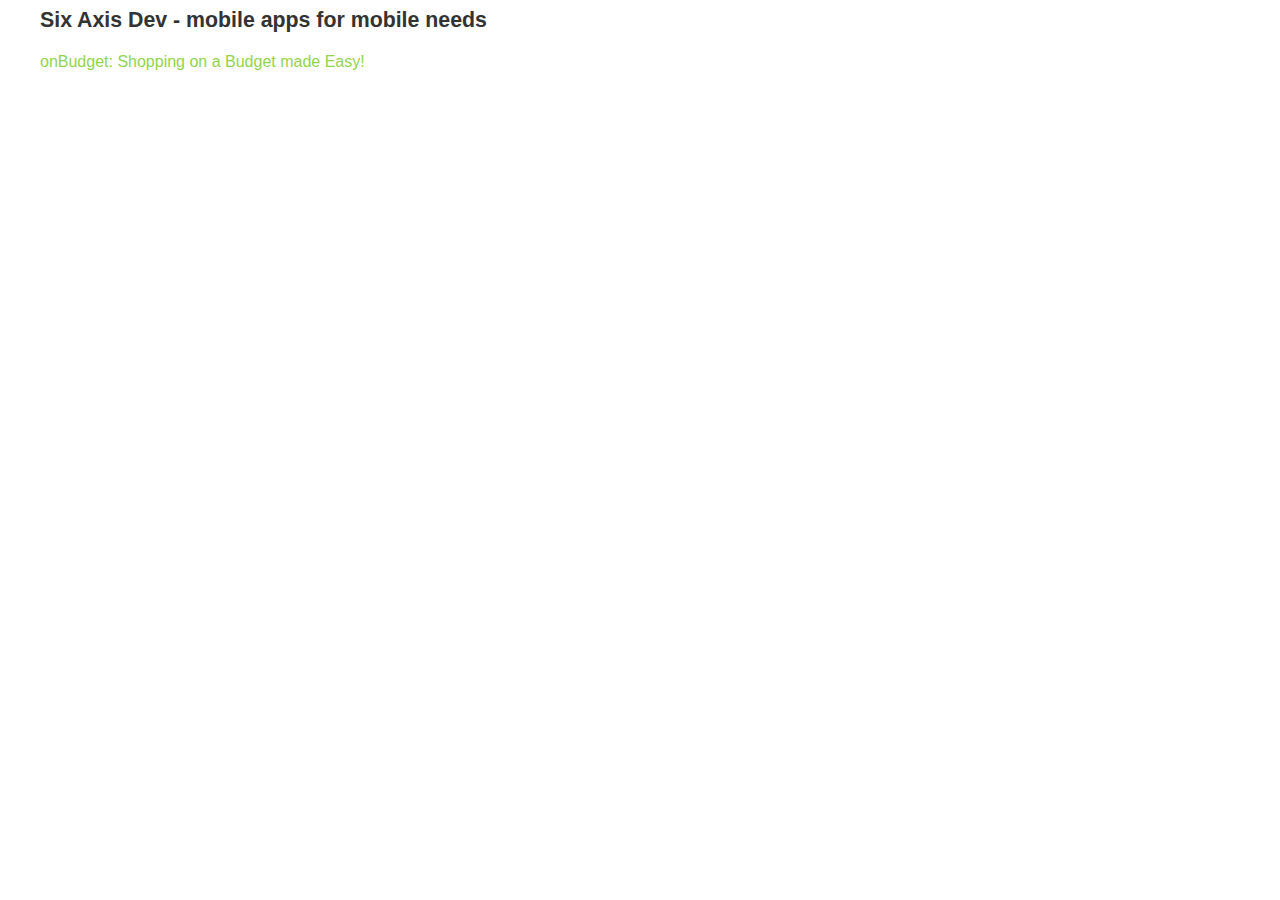
<file: index.html>
<!DOCTYPE html>
<html lang="en">

    <head>
        <meta charset="utf-8">
        <meta name="viewport" content="width=device-width, initial-scale=1.0, maximum-scale=1.0, user-scalable=no, minimal-ui">
        <title>Six Axis Dev</title>

        <link rel="stylesheet" href="../css/root.css">

        <script src="https://code.jquery.com/jquery-3.1.0.min.js" integrity="sha256-cCueBR6CsyA4/9szpPfrX3s49M9vUU5BgtiJj06wt/s=" crossorigin="anonymous"></script>

        <!--iOS and Favicons-->
        <link rel="icon" type="image/png" href="#">
        <link rel="apple-touch-icon-precomposed" href="#" />
    </head>

    <body>
        <div id="root-landing-wrapper">
            <h1>Six Axis Dev - mobile apps for mobile needs</h1>
            <a class="btn-white" href="http://onbudget.sixaxisdev.com">onBudget: Shopping on a Budget made Easy!</a>
        </div>
    </body>

</html>
</file>
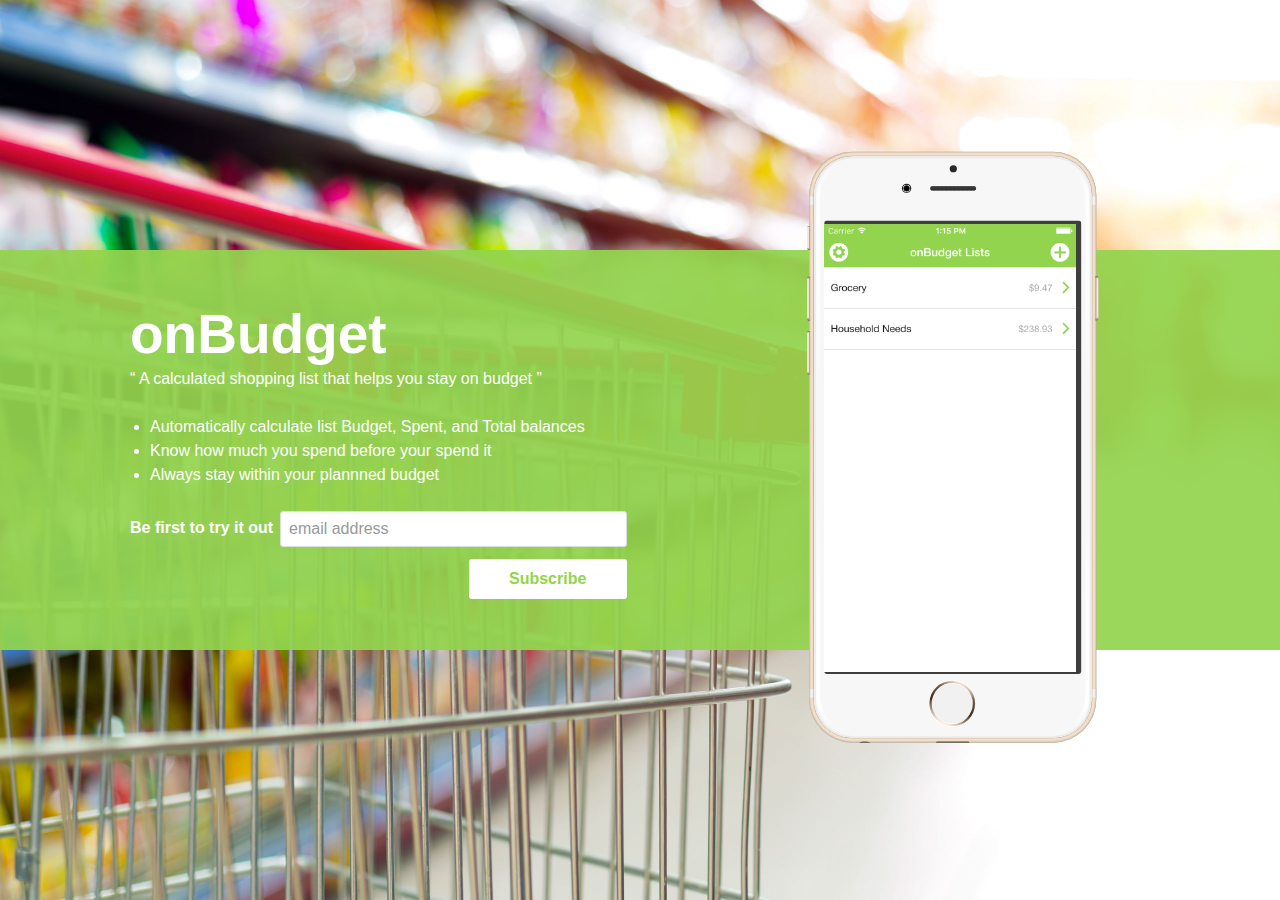
<file: onbudget/index.html>
<!DOCTYPE html>
<html lang="en">

<head>
    <meta charset="utf-8">
    <meta name="viewport" content="width=device-width, initial-scale=1.0, maximum-scale=1.0, user-scalable=no, minimal-ui">
    <title>onBudget App</title>

    <link rel="stylesheet" href="../css/onbudget.css">
    
    <script src="../lib/js/jquery-3.1.0.min.js"></script>
    <script src="../js/landing.js"></script>
    
    <!--iOS and Favicons-->
    <link rel="icon" type="image/png" href="#">
    <link rel="apple-touch-icon-precomposed" href="#" />
</head>

<body>
    <div class="bg-green-stripe">
    </div>
    <div id="landing-wrapper">
        <div class="left-half">
            <div class="left">
                <h1>onBudget</h1>
                <q>
                    A calculated shopping list that helps you stay on budget
                </q>
                <br>
                <br>
                <ul>
                    <li>Automatically calculate list Budget, Spent, and Total balances</li>
                    <li>Know how much you spend before your spend it</li>
                    <li>Always stay within your plannned budget</li>
                </ul>
                <br>
                <div class="sub-div">
                    <label>Be first to try it out</label>
                    <input class="email-subscribe" type="email" placeholder="email address"/>
                </div>

                <button class="btn-white btn-subscribe">Subscribe</button>
            </div>
        </div>
        <div class="right-half">
            <div class="right">
                <div class="right-iphone">
                    <div class="screen" id="screen_0"></div>
                    <div class="screen" id="screen_1"></div>
                    <img class="phone" src="img/iPhone6wht.svg" alt="phone-img">
                </div>
            </div>
        </div>
    </div>

</body>

</html>
</file>
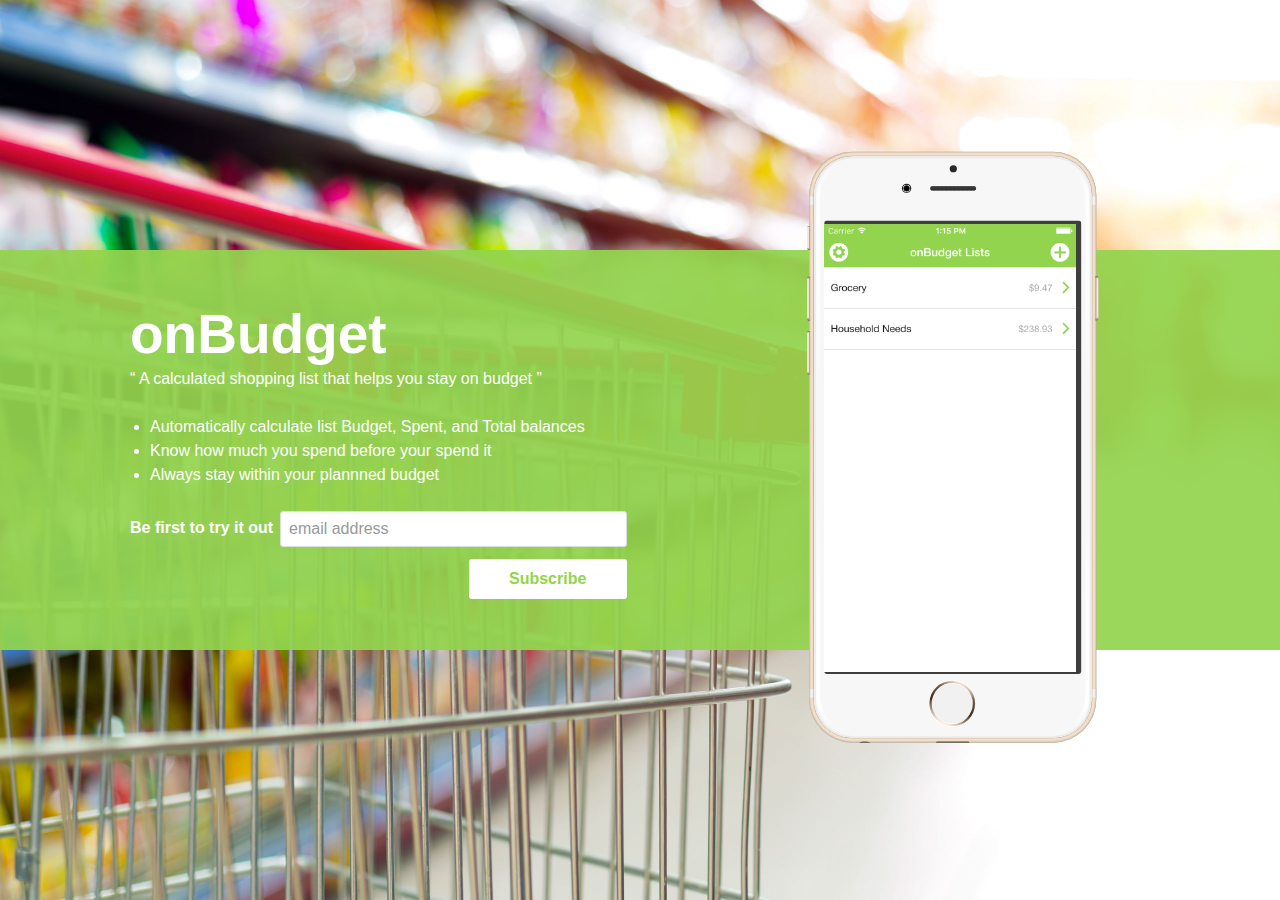
<file: onBudget/www/index.html>
<!DOCTYPE html>
<html lang="en">

<head>
    <meta charset="utf-8">
    <meta name="viewport" content="width=device-width, initial-scale=1.0, maximum-scale=1.0, user-scalable=no, minimal-ui">
    <title>onBudget App</title>

    <link rel="stylesheet" href="css/main.css">
    
    <script src="lib/jquery-3.1.0.min.js"></script>
    <script src="js/landing.js"></script>
    
    <!--iOS and Favicons-->
    <link rel="icon" type="image/png" href="#">
    <link rel="apple-touch-icon-precomposed" href="#" />
</head>

<body>
    <div class="bg-green-stripe">
    </div>
    <div id="landing-wrapper">
        <div class="left-half">
            <div class="left">
                <h1>onBudget</h1>
                <q>
                    A calculated shopping list that helps you stay on budget
                </q>
                <br>
                <br>
                <ul>
                    <li>Automatically calculate list Budget, Spent, and Total balances</li>
                    <li>Know how much you spend before your spend it</li>
                    <li>Always stay within your plannned budget</li>
                </ul>
                <br>
                <div class="sub-div">
                    <label>Be first to try it out</label>
                    <input class="email-subscribe" type="email" placeholder="email address"/>
                </div>

                <button class="btn-white btn-subscribe">Subscribe</button>
            </div>
        </div>
        <div class="right-half">
            <div class="right">
                <div class="right-iphone">
                    <div class="screen" id="screen_0"></div>
                    <div class="screen" id="screen_1"></div>
                    <img class="phone" src="img/iPhone6wht.svg" alt="phone-img">
                </div>
            </div>
        </div>
    </div>

</body>

</html>
</file>
<file: css/root.css>
/* line 4, /Users/BCH/Documents/sixaxisdev/lib/scss/neat/grid/_box-sizing.scss */
html {
  box-sizing: border-box; }

/* line 11, /Users/BCH/Documents/sixaxisdev/lib/scss/neat/grid/_box-sizing.scss */
*,
*::after,
*::before {
  box-sizing: inherit; }

/* line 1, /Users/BCH/Documents/sixaxisdev/lib/scss/base/_buttons.scss */
button, input[type="button"], input[type="reset"], input[type="submit"] {
  appearance: none;
  background-color: #1565c0;
  border: 0;
  border-radius: 3px;
  color: #fff;
  cursor: pointer;
  display: inline-block;
  font-family: "Helvetica Neue", "Helvetica", "Roboto", "Arial", sans-serif;
  font-size: 1em;
  -webkit-font-smoothing: antialiased;
  font-weight: 600;
  line-height: 1;
  padding: 0.75em 1.5em;
  text-decoration: none;
  transition: background-color 150ms ease;
  user-select: none;
  vertical-align: middle;
  white-space: nowrap; }
  /* line 22, /Users/BCH/Documents/sixaxisdev/lib/scss/base/_buttons.scss */
  button:hover,
  button:focus, input[type="button"]:hover,
  input[type="button"]:focus, input[type="reset"]:hover,
  input[type="reset"]:focus, input[type="submit"]:hover,
  input[type="submit"]:focus {
    background-color: #11519a;
    color: #fff; }
  /* line 27, /Users/BCH/Documents/sixaxisdev/lib/scss/base/_buttons.scss */
  button:disabled, input[type="button"]:disabled, input[type="reset"]:disabled, input[type="submit"]:disabled {
    cursor: not-allowed;
    opacity: 0.5; }
    /* line 31, /Users/BCH/Documents/sixaxisdev/lib/scss/base/_buttons.scss */
    button:disabled:hover, input[type="button"]:disabled:hover, input[type="reset"]:disabled:hover, input[type="submit"]:disabled:hover {
      background-color: #1565c0; }

/* line 1, /Users/BCH/Documents/sixaxisdev/lib/scss/base/_forms.scss */
fieldset {
  background-color: transparent;
  border: 0;
  margin: 0;
  padding: 0; }

/* line 8, /Users/BCH/Documents/sixaxisdev/lib/scss/base/_forms.scss */
legend {
  font-weight: 600;
  margin-bottom: 0.375em;
  padding: 0; }

/* line 14, /Users/BCH/Documents/sixaxisdev/lib/scss/base/_forms.scss */
label {
  display: block;
  font-weight: 600;
  margin-bottom: 0.375em; }

/* line 22, /Users/BCH/Documents/sixaxisdev/lib/scss/base/_forms.scss */
input,
select,
textarea {
  display: block;
  font-family: "Helvetica Neue", "Helvetica", "Roboto", "Arial", sans-serif;
  font-size: 1em; }

/* line 26, /Users/BCH/Documents/sixaxisdev/lib/scss/base/_forms.scss */
input[type="color"], input[type="date"], input[type="datetime"], input[type="datetime-local"], input[type="email"], input[type="month"], input[type="number"], input[type="password"], input[type="search"], input[type="tel"], input[type="text"], input[type="time"], input[type="url"], input[type="week"], input:not([type]), textarea,
select[multiple] {
  background-color: #fff;
  border: 1px solid #ddd;
  border-radius: 3px;
  box-shadow: inset 0 1px 3px rgba(0, 0, 0, 0.06);
  box-sizing: border-box;
  margin-bottom: 0.75em;
  padding: 0.5em;
  transition: border-color 150ms ease;
  width: 100%; }
  /* line 39, /Users/BCH/Documents/sixaxisdev/lib/scss/base/_forms.scss */
  input[type="color"]:hover, input[type="date"]:hover, input[type="datetime"]:hover, input[type="datetime-local"]:hover, input[type="email"]:hover, input[type="month"]:hover, input[type="number"]:hover, input[type="password"]:hover, input[type="search"]:hover, input[type="tel"]:hover, input[type="text"]:hover, input[type="time"]:hover, input[type="url"]:hover, input[type="week"]:hover, input:not([type]):hover, textarea:hover,
  select[multiple]:hover {
    border-color: #b1b1b1; }
  /* line 43, /Users/BCH/Documents/sixaxisdev/lib/scss/base/_forms.scss */
  input[type="color"]:focus, input[type="date"]:focus, input[type="datetime"]:focus, input[type="datetime-local"]:focus, input[type="email"]:focus, input[type="month"]:focus, input[type="number"]:focus, input[type="password"]:focus, input[type="search"]:focus, input[type="tel"]:focus, input[type="text"]:focus, input[type="time"]:focus, input[type="url"]:focus, input[type="week"]:focus, input:not([type]):focus, textarea:focus,
  select[multiple]:focus {
    border-color: #1565c0;
    box-shadow: inset 0 1px 3px rgba(0, 0, 0, 0.06), 0 0 5px rgba(18, 89, 169, 0.7);
    outline: none; }
  /* line 49, /Users/BCH/Documents/sixaxisdev/lib/scss/base/_forms.scss */
  input[type="color"]:disabled, input[type="date"]:disabled, input[type="datetime"]:disabled, input[type="datetime-local"]:disabled, input[type="email"]:disabled, input[type="month"]:disabled, input[type="number"]:disabled, input[type="password"]:disabled, input[type="search"]:disabled, input[type="tel"]:disabled, input[type="text"]:disabled, input[type="time"]:disabled, input[type="url"]:disabled, input[type="week"]:disabled, input:not([type]):disabled, textarea:disabled,
  select[multiple]:disabled {
    background-color: #f2f2f2;
    cursor: not-allowed; }
    /* line 53, /Users/BCH/Documents/sixaxisdev/lib/scss/base/_forms.scss */
    input[type="color"]:disabled:hover, input[type="date"]:disabled:hover, input[type="datetime"]:disabled:hover, input[type="datetime-local"]:disabled:hover, input[type="email"]:disabled:hover, input[type="month"]:disabled:hover, input[type="number"]:disabled:hover, input[type="password"]:disabled:hover, input[type="search"]:disabled:hover, input[type="tel"]:disabled:hover, input[type="text"]:disabled:hover, input[type="time"]:disabled:hover, input[type="url"]:disabled:hover, input[type="week"]:disabled:hover, input:not([type]):disabled:hover, textarea:disabled:hover,
    select[multiple]:disabled:hover {
      border: 1px solid #ddd; }
  /* line 58, /Users/BCH/Documents/sixaxisdev/lib/scss/base/_forms.scss */
  input[type="color"]::placeholder, input[type="date"]::placeholder, input[type="datetime"]::placeholder, input[type="datetime-local"]::placeholder, input[type="email"]::placeholder, input[type="month"]::placeholder, input[type="number"]::placeholder, input[type="password"]::placeholder, input[type="search"]::placeholder, input[type="tel"]::placeholder, input[type="text"]::placeholder, input[type="time"]::placeholder, input[type="url"]::placeholder, input[type="week"]::placeholder, input:not([type])::placeholder, textarea::placeholder,
  select[multiple]::placeholder {
    color: #999; }

/* line 63, /Users/BCH/Documents/sixaxisdev/lib/scss/base/_forms.scss */
textarea {
  resize: vertical; }

/* line 67, /Users/BCH/Documents/sixaxisdev/lib/scss/base/_forms.scss */
[type="search"] {
  appearance: none; }

/* line 72, /Users/BCH/Documents/sixaxisdev/lib/scss/base/_forms.scss */
[type="checkbox"],
[type="radio"] {
  display: inline;
  margin-right: 0.375em; }

/* line 77, /Users/BCH/Documents/sixaxisdev/lib/scss/base/_forms.scss */
[type="file"] {
  margin-bottom: 0.75em;
  width: 100%; }

/* line 82, /Users/BCH/Documents/sixaxisdev/lib/scss/base/_forms.scss */
select {
  margin-bottom: 0.75em;
  max-width: 100%;
  width: auto; }

/* line 1, /Users/BCH/Documents/sixaxisdev/lib/scss/base/_layout.scss */
html {
  box-sizing: border-box; }

/* line 7, /Users/BCH/Documents/sixaxisdev/lib/scss/base/_layout.scss */
*,
*::before,
*::after {
  box-sizing: inherit; }

/* line 2, /Users/BCH/Documents/sixaxisdev/lib/scss/base/_lists.scss */
ul,
ol {
  list-style-type: none;
  margin: 0;
  padding: 0; }

/* line 8, /Users/BCH/Documents/sixaxisdev/lib/scss/base/_lists.scss */
dl {
  margin: 0; }

/* line 12, /Users/BCH/Documents/sixaxisdev/lib/scss/base/_lists.scss */
dt {
  font-weight: 600;
  margin: 0; }

/* line 17, /Users/BCH/Documents/sixaxisdev/lib/scss/base/_lists.scss */
dd {
  margin: 0; }

/* line 1, /Users/BCH/Documents/sixaxisdev/lib/scss/base/_media.scss */
figure {
  margin: 0; }

/* line 6, /Users/BCH/Documents/sixaxisdev/lib/scss/base/_media.scss */
img,
picture {
  margin: 0;
  max-width: 100%; }

/* line 1, /Users/BCH/Documents/sixaxisdev/lib/scss/base/_tables.scss */
table {
  border-collapse: collapse;
  margin: 0.75em 0;
  table-layout: fixed;
  width: 100%; }

/* line 8, /Users/BCH/Documents/sixaxisdev/lib/scss/base/_tables.scss */
th {
  border-bottom: 1px solid #a6a6a6;
  font-weight: 600;
  padding: 0.75em 0;
  text-align: left; }

/* line 15, /Users/BCH/Documents/sixaxisdev/lib/scss/base/_tables.scss */
td {
  border-bottom: 1px solid #ddd;
  padding: 0.75em 0; }

/* line 22, /Users/BCH/Documents/sixaxisdev/lib/scss/base/_tables.scss */
tr,
td,
th {
  vertical-align: middle; }

/* line 1, /Users/BCH/Documents/sixaxisdev/lib/scss/base/_typography.scss */
body {
  color: #333;
  font-family: "Helvetica Neue", "Helvetica", "Roboto", "Arial", sans-serif;
  font-size: 1em;
  line-height: 1.5; }

/* line 13, /Users/BCH/Documents/sixaxisdev/lib/scss/base/_typography.scss */
h1,
h2,
h3,
h4,
h5,
h6 {
  font-family: "Helvetica Neue", "Helvetica", "Roboto", "Arial", sans-serif;
  font-size: 1.333em;
  line-height: 1.2;
  margin: 0 0 0.75em; }

/* line 20, /Users/BCH/Documents/sixaxisdev/lib/scss/base/_typography.scss */
p {
  margin: 0 0 0.75em; }

/* line 24, /Users/BCH/Documents/sixaxisdev/lib/scss/base/_typography.scss */
a {
  color: #1565c0;
  text-decoration: none;
  transition: color 150ms ease; }
  /* line 31, /Users/BCH/Documents/sixaxisdev/lib/scss/base/_typography.scss */
  a:active,
  a:focus,
  a:hover {
    color: #104c90; }

/* line 36, /Users/BCH/Documents/sixaxisdev/lib/scss/base/_typography.scss */
hr {
  border-bottom: 1px solid #ddd;
  border-left: 0;
  border-right: 0;
  border-top: 0;
  margin: 1.5em 0; }

/* Button */
/* line 47, /Users/BCH/Documents/sixaxisdev/scss/_shared.scss */
.btn-white {
  background-color: #fff;
  color: #92D44D; }
  /* line 25, /Users/BCH/Documents/sixaxisdev/scss/_shared.scss */
  .btn-white:active {
    background-color: #e6e6e6; }
  /* line 29, /Users/BCH/Documents/sixaxisdev/scss/_shared.scss */
  .btn-white:hover {
    background-color: white; }

/* line 50, /Users/BCH/Documents/sixaxisdev/scss/_shared.scss */
.btn-green {
  background-color: #92D44D;
  color: #fff; }
  /* line 25, /Users/BCH/Documents/sixaxisdev/scss/_shared.scss */
  .btn-green:active {
    background-color: #79c02e; }
  /* line 29, /Users/BCH/Documents/sixaxisdev/scss/_shared.scss */
  .btn-green:hover {
    background-color: #9fd962; }

/* line 1, /Users/BCH/Documents/sixaxisdev/scss/_home.scss */
#root-landing-wrapper {
  max-width: 1200px;
  margin-left: auto;
  margin-right: auto; }
  /* line 20, /Users/BCH/Documents/sixaxisdev/lib/scss/neat/mixins/_clearfix.scss */
  #root-landing-wrapper::after {
    clear: both;
    content: "";
    display: block; }

/*# sourceMappingURL=root.css.map */
</file>
<file: css/onbudget.css>
/* line 4, /Users/BCH/Documents/sixaxisdev/lib/scss/neat/grid/_box-sizing.scss */
html {
  box-sizing: border-box; }

/* line 11, /Users/BCH/Documents/sixaxisdev/lib/scss/neat/grid/_box-sizing.scss */
*,
*::after,
*::before {
  box-sizing: inherit; }

/* line 1, /Users/BCH/Documents/sixaxisdev/lib/scss/base/_buttons.scss */
button, input[type="button"], input[type="reset"], input[type="submit"] {
  appearance: none;
  background-color: #1565c0;
  border: 0;
  border-radius: 3px;
  color: #fff;
  cursor: pointer;
  display: inline-block;
  font-family: "Helvetica Neue", "Helvetica", "Roboto", "Arial", sans-serif;
  font-size: 1em;
  -webkit-font-smoothing: antialiased;
  font-weight: 600;
  line-height: 1;
  padding: 0.75em 1.5em;
  text-decoration: none;
  transition: background-color 150ms ease;
  user-select: none;
  vertical-align: middle;
  white-space: nowrap; }
  /* line 22, /Users/BCH/Documents/sixaxisdev/lib/scss/base/_buttons.scss */
  button:hover,
  button:focus, input[type="button"]:hover,
  input[type="button"]:focus, input[type="reset"]:hover,
  input[type="reset"]:focus, input[type="submit"]:hover,
  input[type="submit"]:focus {
    background-color: #11519a;
    color: #fff; }
  /* line 27, /Users/BCH/Documents/sixaxisdev/lib/scss/base/_buttons.scss */
  button:disabled, input[type="button"]:disabled, input[type="reset"]:disabled, input[type="submit"]:disabled {
    cursor: not-allowed;
    opacity: 0.5; }
    /* line 31, /Users/BCH/Documents/sixaxisdev/lib/scss/base/_buttons.scss */
    button:disabled:hover, input[type="button"]:disabled:hover, input[type="reset"]:disabled:hover, input[type="submit"]:disabled:hover {
      background-color: #1565c0; }

/* line 1, /Users/BCH/Documents/sixaxisdev/lib/scss/base/_forms.scss */
fieldset {
  background-color: transparent;
  border: 0;
  margin: 0;
  padding: 0; }

/* line 8, /Users/BCH/Documents/sixaxisdev/lib/scss/base/_forms.scss */
legend {
  font-weight: 600;
  margin-bottom: 0.375em;
  padding: 0; }

/* line 14, /Users/BCH/Documents/sixaxisdev/lib/scss/base/_forms.scss */
label {
  display: block;
  font-weight: 600;
  margin-bottom: 0.375em; }

/* line 22, /Users/BCH/Documents/sixaxisdev/lib/scss/base/_forms.scss */
input,
select,
textarea {
  display: block;
  font-family: "Helvetica Neue", "Helvetica", "Roboto", "Arial", sans-serif;
  font-size: 1em; }

/* line 26, /Users/BCH/Documents/sixaxisdev/lib/scss/base/_forms.scss */
input[type="color"], input[type="date"], input[type="datetime"], input[type="datetime-local"], input[type="email"], input[type="month"], input[type="number"], input[type="password"], input[type="search"], input[type="tel"], input[type="text"], input[type="time"], input[type="url"], input[type="week"], input:not([type]), textarea,
select[multiple] {
  background-color: #fff;
  border: 1px solid #ddd;
  border-radius: 3px;
  box-shadow: inset 0 1px 3px rgba(0, 0, 0, 0.06);
  box-sizing: border-box;
  margin-bottom: 0.75em;
  padding: 0.5em;
  transition: border-color 150ms ease;
  width: 100%; }
  /* line 39, /Users/BCH/Documents/sixaxisdev/lib/scss/base/_forms.scss */
  input[type="color"]:hover, input[type="date"]:hover, input[type="datetime"]:hover, input[type="datetime-local"]:hover, input[type="email"]:hover, input[type="month"]:hover, input[type="number"]:hover, input[type="password"]:hover, input[type="search"]:hover, input[type="tel"]:hover, input[type="text"]:hover, input[type="time"]:hover, input[type="url"]:hover, input[type="week"]:hover, input:not([type]):hover, textarea:hover,
  select[multiple]:hover {
    border-color: #b1b1b1; }
  /* line 43, /Users/BCH/Documents/sixaxisdev/lib/scss/base/_forms.scss */
  input[type="color"]:focus, input[type="date"]:focus, input[type="datetime"]:focus, input[type="datetime-local"]:focus, input[type="email"]:focus, input[type="month"]:focus, input[type="number"]:focus, input[type="password"]:focus, input[type="search"]:focus, input[type="tel"]:focus, input[type="text"]:focus, input[type="time"]:focus, input[type="url"]:focus, input[type="week"]:focus, input:not([type]):focus, textarea:focus,
  select[multiple]:focus {
    border-color: #1565c0;
    box-shadow: inset 0 1px 3px rgba(0, 0, 0, 0.06), 0 0 5px rgba(18, 89, 169, 0.7);
    outline: none; }
  /* line 49, /Users/BCH/Documents/sixaxisdev/lib/scss/base/_forms.scss */
  input[type="color"]:disabled, input[type="date"]:disabled, input[type="datetime"]:disabled, input[type="datetime-local"]:disabled, input[type="email"]:disabled, input[type="month"]:disabled, input[type="number"]:disabled, input[type="password"]:disabled, input[type="search"]:disabled, input[type="tel"]:disabled, input[type="text"]:disabled, input[type="time"]:disabled, input[type="url"]:disabled, input[type="week"]:disabled, input:not([type]):disabled, textarea:disabled,
  select[multiple]:disabled {
    background-color: #f2f2f2;
    cursor: not-allowed; }
    /* line 53, /Users/BCH/Documents/sixaxisdev/lib/scss/base/_forms.scss */
    input[type="color"]:disabled:hover, input[type="date"]:disabled:hover, input[type="datetime"]:disabled:hover, input[type="datetime-local"]:disabled:hover, input[type="email"]:disabled:hover, input[type="month"]:disabled:hover, input[type="number"]:disabled:hover, input[type="password"]:disabled:hover, input[type="search"]:disabled:hover, input[type="tel"]:disabled:hover, input[type="text"]:disabled:hover, input[type="time"]:disabled:hover, input[type="url"]:disabled:hover, input[type="week"]:disabled:hover, input:not([type]):disabled:hover, textarea:disabled:hover,
    select[multiple]:disabled:hover {
      border: 1px solid #ddd; }
  /* line 58, /Users/BCH/Documents/sixaxisdev/lib/scss/base/_forms.scss */
  input[type="color"]::placeholder, input[type="date"]::placeholder, input[type="datetime"]::placeholder, input[type="datetime-local"]::placeholder, input[type="email"]::placeholder, input[type="month"]::placeholder, input[type="number"]::placeholder, input[type="password"]::placeholder, input[type="search"]::placeholder, input[type="tel"]::placeholder, input[type="text"]::placeholder, input[type="time"]::placeholder, input[type="url"]::placeholder, input[type="week"]::placeholder, input:not([type])::placeholder, textarea::placeholder,
  select[multiple]::placeholder {
    color: #999; }

/* line 63, /Users/BCH/Documents/sixaxisdev/lib/scss/base/_forms.scss */
textarea {
  resize: vertical; }

/* line 67, /Users/BCH/Documents/sixaxisdev/lib/scss/base/_forms.scss */
[type="search"] {
  appearance: none; }

/* line 72, /Users/BCH/Documents/sixaxisdev/lib/scss/base/_forms.scss */
[type="checkbox"],
[type="radio"] {
  display: inline;
  margin-right: 0.375em; }

/* line 77, /Users/BCH/Documents/sixaxisdev/lib/scss/base/_forms.scss */
[type="file"] {
  margin-bottom: 0.75em;
  width: 100%; }

/* line 82, /Users/BCH/Documents/sixaxisdev/lib/scss/base/_forms.scss */
select {
  margin-bottom: 0.75em;
  max-width: 100%;
  width: auto; }

/* line 1, /Users/BCH/Documents/sixaxisdev/lib/scss/base/_layout.scss */
html {
  box-sizing: border-box; }

/* line 7, /Users/BCH/Documents/sixaxisdev/lib/scss/base/_layout.scss */
*,
*::before,
*::after {
  box-sizing: inherit; }

/* line 2, /Users/BCH/Documents/sixaxisdev/lib/scss/base/_lists.scss */
ul,
ol {
  list-style-type: none;
  margin: 0;
  padding: 0; }

/* line 8, /Users/BCH/Documents/sixaxisdev/lib/scss/base/_lists.scss */
dl {
  margin: 0; }

/* line 12, /Users/BCH/Documents/sixaxisdev/lib/scss/base/_lists.scss */
dt {
  font-weight: 600;
  margin: 0; }

/* line 17, /Users/BCH/Documents/sixaxisdev/lib/scss/base/_lists.scss */
dd {
  margin: 0; }

/* line 1, /Users/BCH/Documents/sixaxisdev/lib/scss/base/_media.scss */
figure {
  margin: 0; }

/* line 6, /Users/BCH/Documents/sixaxisdev/lib/scss/base/_media.scss */
img,
picture {
  margin: 0;
  max-width: 100%; }

/* line 1, /Users/BCH/Documents/sixaxisdev/lib/scss/base/_tables.scss */
table {
  border-collapse: collapse;
  margin: 0.75em 0;
  table-layout: fixed;
  width: 100%; }

/* line 8, /Users/BCH/Documents/sixaxisdev/lib/scss/base/_tables.scss */
th {
  border-bottom: 1px solid #a6a6a6;
  font-weight: 600;
  padding: 0.75em 0;
  text-align: left; }

/* line 15, /Users/BCH/Documents/sixaxisdev/lib/scss/base/_tables.scss */
td {
  border-bottom: 1px solid #ddd;
  padding: 0.75em 0; }

/* line 22, /Users/BCH/Documents/sixaxisdev/lib/scss/base/_tables.scss */
tr,
td,
th {
  vertical-align: middle; }

/* line 1, /Users/BCH/Documents/sixaxisdev/lib/scss/base/_typography.scss */
body {
  color: #333;
  font-family: "Helvetica Neue", "Helvetica", "Roboto", "Arial", sans-serif;
  font-size: 1em;
  line-height: 1.5; }

/* line 13, /Users/BCH/Documents/sixaxisdev/lib/scss/base/_typography.scss */
h1,
h2,
h3,
h4,
h5,
h6 {
  font-family: "Helvetica Neue", "Helvetica", "Roboto", "Arial", sans-serif;
  font-size: 1.333em;
  line-height: 1.2;
  margin: 0 0 0.75em; }

/* line 20, /Users/BCH/Documents/sixaxisdev/lib/scss/base/_typography.scss */
p {
  margin: 0 0 0.75em; }

/* line 24, /Users/BCH/Documents/sixaxisdev/lib/scss/base/_typography.scss */
a {
  color: #1565c0;
  text-decoration: none;
  transition: color 150ms ease; }
  /* line 31, /Users/BCH/Documents/sixaxisdev/lib/scss/base/_typography.scss */
  a:active,
  a:focus,
  a:hover {
    color: #104c90; }

/* line 36, /Users/BCH/Documents/sixaxisdev/lib/scss/base/_typography.scss */
hr {
  border-bottom: 1px solid #ddd;
  border-left: 0;
  border-right: 0;
  border-top: 0;
  margin: 1.5em 0; }

/* line 4, /Users/BCH/Documents/sixaxisdev/scss/_shared.scss */
.btn-white {
  background: #fff;
  color: #92D44D; }

/* line 8, /Users/BCH/Documents/sixaxisdev/scss/_shared.scss */
.btn-green {
  background: #92D44D;
  color: #fff; }

/* line 1, /Users/BCH/Documents/sixaxisdev/scss/_landing.scss */
body, html {
  height: 100%; }

/* line 4, /Users/BCH/Documents/sixaxisdev/scss/_landing.scss */
body {
  background: url("../onbudget/img/shop01.jpg") no-repeat;
  background-size: cover;
  margin: 0; }

/* line 9, /Users/BCH/Documents/sixaxisdev/scss/_landing.scss */
.bg-green-stripe {
  position: absolute;
  top: 50%;
  -webkit-transform: translateY(-50%);
  -moz-transform: translateY(-50%);
  -ms-transform: translateY(-50%);
  -o-transform: translateY(-50%);
  transform: translateY(-50%);
  background: rgba(146, 212, 77, 0.93);
  height: 400px;
  width: 100%;
  z-index: -1; }

/* line 28, /Users/BCH/Documents/sixaxisdev/scss/_landing.scss */
#landing-wrapper {
  max-width: 1200px;
  margin-left: auto;
  margin-right: auto;
  align-items: center;
  padding: 10px;
  position: relative;
  height: 100%; }
  /* line 20, /Users/BCH/Documents/sixaxisdev/lib/scss/neat/mixins/_clearfix.scss */
  #landing-wrapper::after {
    clear: both;
    content: "";
    display: block; }
  @media screen and (min-width: 600px) {
    /* line 28, /Users/BCH/Documents/sixaxisdev/scss/_landing.scss */
    #landing-wrapper {
      display: flex;
      padding: 0px 30px; } }
  /* line 41, /Users/BCH/Documents/sixaxisdev/scss/_landing.scss */
  #landing-wrapper .left-half {
    float: left;
    display: block;
    margin-right: 2.35765%;
    width: 100%;
    display: table;
    width: 100%; }
    /* line 89, /Users/BCH/Documents/sixaxisdev/lib/scss/neat/grid/_span-columns.scss */
    #landing-wrapper .left-half:last-child {
      margin-right: 0; }
    @media screen and (min-width: 600px) {
      /* line 41, /Users/BCH/Documents/sixaxisdev/scss/_landing.scss */
      #landing-wrapper .left-half {
        float: left;
        display: block;
        margin-right: 2.35765%;
        width: 48.82117%;
        display: table; }
        /* line 89, /Users/BCH/Documents/sixaxisdev/lib/scss/neat/grid/_span-columns.scss */
        #landing-wrapper .left-half:last-child {
          margin-right: 0; } }
    /* line 49, /Users/BCH/Documents/sixaxisdev/scss/_landing.scss */
    #landing-wrapper .left-half .left {
      color: #fff;
      display: table-cell;
      text-align: left;
      vertical-align: middle; }
      @media screen and (min-width: 900px) {
        /* line 49, /Users/BCH/Documents/sixaxisdev/scss/_landing.scss */
        #landing-wrapper .left-half .left {
          padding-left: 60px; } }
      /* line 58, /Users/BCH/Documents/sixaxisdev/scss/_landing.scss */
      #landing-wrapper .left-half .left h1 {
        font-size: 55px;
        margin-bottom: 0; }
    /* line 63, /Users/BCH/Documents/sixaxisdev/scss/_landing.scss */
    #landing-wrapper .left-half ul {
      list-style: outside;
      margin-left: 20px; }
    /* line 67, /Users/BCH/Documents/sixaxisdev/scss/_landing.scss */
    #landing-wrapper .left-half .sub-div {
      float: left;
      display: block;
      margin-right: 2.35765%;
      width: 100%; }
      /* line 89, /Users/BCH/Documents/sixaxisdev/lib/scss/neat/grid/_span-columns.scss */
      #landing-wrapper .left-half .sub-div:last-child {
        margin-right: 0; }
      /* line 69, /Users/BCH/Documents/sixaxisdev/scss/_landing.scss */
      #landing-wrapper .left-half .sub-div label {
        float: left;
        width: 150px;
        position: relative;
        top: 5px; }
      /* line 75, /Users/BCH/Documents/sixaxisdev/scss/_landing.scss */
      #landing-wrapper .left-half .sub-div input {
        float: left;
        width: calc(100% - 150px); }
    /* line 80, /Users/BCH/Documents/sixaxisdev/scss/_landing.scss */
    #landing-wrapper .left-half .btn-subscribe {
      float: left;
      display: block;
      margin-right: 2.35765%;
      width: 100%; }
      /* line 89, /Users/BCH/Documents/sixaxisdev/lib/scss/neat/grid/_span-columns.scss */
      #landing-wrapper .left-half .btn-subscribe:last-child {
        margin-right: 0; }
      @media screen and (min-width: 900px) {
        /* line 80, /Users/BCH/Documents/sixaxisdev/scss/_landing.scss */
        #landing-wrapper .left-half .btn-subscribe {
          float: left;
          display: block;
          margin-right: 2.35765%;
          width: 31.76157%;
          margin-left: 68.23843%; }
          /* line 89, /Users/BCH/Documents/sixaxisdev/lib/scss/neat/grid/_span-columns.scss */
          #landing-wrapper .left-half .btn-subscribe:last-child {
            margin-right: 0; } }
  /* line 89, /Users/BCH/Documents/sixaxisdev/scss/_landing.scss */
  #landing-wrapper .right-half {
    float: left;
    display: block;
    margin-right: 2.35765%;
    width: 100%;
    display: table;
    width: 100%; }
    /* line 89, /Users/BCH/Documents/sixaxisdev/lib/scss/neat/grid/_span-columns.scss */
    #landing-wrapper .right-half:last-child {
      margin-right: 0; }
    @media screen and (min-width: 600px) {
      /* line 89, /Users/BCH/Documents/sixaxisdev/scss/_landing.scss */
      #landing-wrapper .right-half {
        float: left;
        display: block;
        margin-right: 2.35765%;
        width: 48.82117%;
        display: table; }
        /* line 89, /Users/BCH/Documents/sixaxisdev/lib/scss/neat/grid/_span-columns.scss */
        #landing-wrapper .right-half:last-child {
          margin-right: 0; } }
    /* line 97, /Users/BCH/Documents/sixaxisdev/scss/_landing.scss */
    #landing-wrapper .right-half .right {
      display: table-cell;
      text-align: center;
      vertical-align: middle; }
  /* line 104, /Users/BCH/Documents/sixaxisdev/scss/_landing.scss */
  #landing-wrapper .right-iphone {
    position: relative;
    -webkit-transform: translateX(50%);
    -moz-transform: translateX(50%);
    -ms-transform: translateX(50%);
    -o-transform: translateX(50%);
    transform: translateX(50%);
    max-width: 300px;
    width: 80%;
    overflow: hidden; }
    @media screen and (min-width: 600px) {
      /* line 104, /Users/BCH/Documents/sixaxisdev/scss/_landing.scss */
      #landing-wrapper .right-iphone {
        width: 80%;
        -webkit-transform: translateX(20%);
        -moz-transform: translateX(20%);
        -ms-transform: translateX(20%);
        -o-transform: translateX(20%);
        transform: translateX(20%); } }
    @media screen and (min-width: 900px) {
      /* line 104, /Users/BCH/Documents/sixaxisdev/scss/_landing.scss */
      #landing-wrapper .right-iphone {
        -webkit-transform: translateX(50%);
        -moz-transform: translateX(50%);
        -ms-transform: translateX(50%);
        -o-transform: translateX(50%);
        transform: translateX(50%);
        width: 50%;
        min-width: 300px; } }
    /* line 121, /Users/BCH/Documents/sixaxisdev/scss/_landing.scss */
    #landing-wrapper .right-iphone .screen {
      position: absolute;
      top: 13.3%;
      left: 7.9%;
      background-repeat: no-repeat;
      background-size: contain;
      width: 84%;
      max-height: 420px;
      height: 100%;
      -webkit-transition: background-image 0.3s;
      -moz-transition: background-image 0.3s;
      transition: background-image 0.3s; }
      @media screen and (min-width: 600px) {
        /* line 121, /Users/BCH/Documents/sixaxisdev/scss/_landing.scss */
        #landing-wrapper .right-iphone .screen {
          width: 84%;
          left: 7%;
          top: 13.2%;
          max-height: 480px; } }
    /* line 141, /Users/BCH/Documents/sixaxisdev/scss/_landing.scss */
    #landing-wrapper .right-iphone #screen_0 {
      background-image: url("../onbudget/img/screenshot/appscreen01.png"); }
    /* line 144, /Users/BCH/Documents/sixaxisdev/scss/_landing.scss */
    #landing-wrapper .right-iphone #screen_1 {
      background-image: url("../onbudget/img/screenshot/appscreen02.png");
      left: 100%; }

/*# sourceMappingURL=onbudget.css.map */
</file>
<file: onBudget/www/css/main.css>
/* line 4, /Users/BCH/Documents/01-BCH-Git/angularFun/onBudget/landing/scss/neat/grid/_box-sizing.scss */
html {
  box-sizing: border-box; }

/* line 11, /Users/BCH/Documents/01-BCH-Git/angularFun/onBudget/landing/scss/neat/grid/_box-sizing.scss */
*,
*::after,
*::before {
  box-sizing: inherit; }

/* line 1, /Users/BCH/Documents/01-BCH-Git/angularFun/onBudget/landing/scss/base/_buttons.scss */
button, input[type="button"], input[type="reset"], input[type="submit"] {
  appearance: none;
  background-color: #1565c0;
  border: 0;
  border-radius: 3px;
  color: #fff;
  cursor: pointer;
  display: inline-block;
  font-family: "Helvetica Neue", "Helvetica", "Roboto", "Arial", sans-serif;
  font-size: 1em;
  -webkit-font-smoothing: antialiased;
  font-weight: 600;
  line-height: 1;
  padding: 0.75em 1.5em;
  text-decoration: none;
  transition: background-color 150ms ease;
  user-select: none;
  vertical-align: middle;
  white-space: nowrap; }
  /* line 22, /Users/BCH/Documents/01-BCH-Git/angularFun/onBudget/landing/scss/base/_buttons.scss */
  button:hover,
  button:focus, input[type="button"]:hover,
  input[type="button"]:focus, input[type="reset"]:hover,
  input[type="reset"]:focus, input[type="submit"]:hover,
  input[type="submit"]:focus {
    background-color: #11519a;
    color: #fff; }
  /* line 27, /Users/BCH/Documents/01-BCH-Git/angularFun/onBudget/landing/scss/base/_buttons.scss */
  button:disabled, input[type="button"]:disabled, input[type="reset"]:disabled, input[type="submit"]:disabled {
    cursor: not-allowed;
    opacity: 0.5; }
    /* line 31, /Users/BCH/Documents/01-BCH-Git/angularFun/onBudget/landing/scss/base/_buttons.scss */
    button:disabled:hover, input[type="button"]:disabled:hover, input[type="reset"]:disabled:hover, input[type="submit"]:disabled:hover {
      background-color: #1565c0; }

/* line 1, /Users/BCH/Documents/01-BCH-Git/angularFun/onBudget/landing/scss/base/_forms.scss */
fieldset {
  background-color: transparent;
  border: 0;
  margin: 0;
  padding: 0; }

/* line 8, /Users/BCH/Documents/01-BCH-Git/angularFun/onBudget/landing/scss/base/_forms.scss */
legend {
  font-weight: 600;
  margin-bottom: 0.375em;
  padding: 0; }

/* line 14, /Users/BCH/Documents/01-BCH-Git/angularFun/onBudget/landing/scss/base/_forms.scss */
label {
  display: block;
  font-weight: 600;
  margin-bottom: 0.375em; }

/* line 22, /Users/BCH/Documents/01-BCH-Git/angularFun/onBudget/landing/scss/base/_forms.scss */
input,
select,
textarea {
  display: block;
  font-family: "Helvetica Neue", "Helvetica", "Roboto", "Arial", sans-serif;
  font-size: 1em; }

/* line 26, /Users/BCH/Documents/01-BCH-Git/angularFun/onBudget/landing/scss/base/_forms.scss */
input[type="color"], input[type="date"], input[type="datetime"], input[type="datetime-local"], input[type="email"], input[type="month"], input[type="number"], input[type="password"], input[type="search"], input[type="tel"], input[type="text"], input[type="time"], input[type="url"], input[type="week"], input:not([type]), textarea,
select[multiple] {
  background-color: #fff;
  border: 1px solid #ddd;
  border-radius: 3px;
  box-shadow: inset 0 1px 3px rgba(0, 0, 0, 0.06);
  box-sizing: border-box;
  margin-bottom: 0.75em;
  padding: 0.5em;
  transition: border-color 150ms ease;
  width: 100%; }
  /* line 39, /Users/BCH/Documents/01-BCH-Git/angularFun/onBudget/landing/scss/base/_forms.scss */
  input[type="color"]:hover, input[type="date"]:hover, input[type="datetime"]:hover, input[type="datetime-local"]:hover, input[type="email"]:hover, input[type="month"]:hover, input[type="number"]:hover, input[type="password"]:hover, input[type="search"]:hover, input[type="tel"]:hover, input[type="text"]:hover, input[type="time"]:hover, input[type="url"]:hover, input[type="week"]:hover, input:not([type]):hover, textarea:hover,
  select[multiple]:hover {
    border-color: #b1b1b1; }
  /* line 43, /Users/BCH/Documents/01-BCH-Git/angularFun/onBudget/landing/scss/base/_forms.scss */
  input[type="color"]:focus, input[type="date"]:focus, input[type="datetime"]:focus, input[type="datetime-local"]:focus, input[type="email"]:focus, input[type="month"]:focus, input[type="number"]:focus, input[type="password"]:focus, input[type="search"]:focus, input[type="tel"]:focus, input[type="text"]:focus, input[type="time"]:focus, input[type="url"]:focus, input[type="week"]:focus, input:not([type]):focus, textarea:focus,
  select[multiple]:focus {
    border-color: #1565c0;
    box-shadow: inset 0 1px 3px rgba(0, 0, 0, 0.06), 0 0 5px rgba(18, 89, 169, 0.7);
    outline: none; }
  /* line 49, /Users/BCH/Documents/01-BCH-Git/angularFun/onBudget/landing/scss/base/_forms.scss */
  input[type="color"]:disabled, input[type="date"]:disabled, input[type="datetime"]:disabled, input[type="datetime-local"]:disabled, input[type="email"]:disabled, input[type="month"]:disabled, input[type="number"]:disabled, input[type="password"]:disabled, input[type="search"]:disabled, input[type="tel"]:disabled, input[type="text"]:disabled, input[type="time"]:disabled, input[type="url"]:disabled, input[type="week"]:disabled, input:not([type]):disabled, textarea:disabled,
  select[multiple]:disabled {
    background-color: #f2f2f2;
    cursor: not-allowed; }
    /* line 53, /Users/BCH/Documents/01-BCH-Git/angularFun/onBudget/landing/scss/base/_forms.scss */
    input[type="color"]:disabled:hover, input[type="date"]:disabled:hover, input[type="datetime"]:disabled:hover, input[type="datetime-local"]:disabled:hover, input[type="email"]:disabled:hover, input[type="month"]:disabled:hover, input[type="number"]:disabled:hover, input[type="password"]:disabled:hover, input[type="search"]:disabled:hover, input[type="tel"]:disabled:hover, input[type="text"]:disabled:hover, input[type="time"]:disabled:hover, input[type="url"]:disabled:hover, input[type="week"]:disabled:hover, input:not([type]):disabled:hover, textarea:disabled:hover,
    select[multiple]:disabled:hover {
      border: 1px solid #ddd; }
  /* line 58, /Users/BCH/Documents/01-BCH-Git/angularFun/onBudget/landing/scss/base/_forms.scss */
  input[type="color"]::placeholder, input[type="date"]::placeholder, input[type="datetime"]::placeholder, input[type="datetime-local"]::placeholder, input[type="email"]::placeholder, input[type="month"]::placeholder, input[type="number"]::placeholder, input[type="password"]::placeholder, input[type="search"]::placeholder, input[type="tel"]::placeholder, input[type="text"]::placeholder, input[type="time"]::placeholder, input[type="url"]::placeholder, input[type="week"]::placeholder, input:not([type])::placeholder, textarea::placeholder,
  select[multiple]::placeholder {
    color: #999; }

/* line 63, /Users/BCH/Documents/01-BCH-Git/angularFun/onBudget/landing/scss/base/_forms.scss */
textarea {
  resize: vertical; }

/* line 67, /Users/BCH/Documents/01-BCH-Git/angularFun/onBudget/landing/scss/base/_forms.scss */
[type="search"] {
  appearance: none; }

/* line 72, /Users/BCH/Documents/01-BCH-Git/angularFun/onBudget/landing/scss/base/_forms.scss */
[type="checkbox"],
[type="radio"] {
  display: inline;
  margin-right: 0.375em; }

/* line 77, /Users/BCH/Documents/01-BCH-Git/angularFun/onBudget/landing/scss/base/_forms.scss */
[type="file"] {
  margin-bottom: 0.75em;
  width: 100%; }

/* line 82, /Users/BCH/Documents/01-BCH-Git/angularFun/onBudget/landing/scss/base/_forms.scss */
select {
  margin-bottom: 0.75em;
  max-width: 100%;
  width: auto; }

/* line 1, /Users/BCH/Documents/01-BCH-Git/angularFun/onBudget/landing/scss/base/_layout.scss */
html {
  box-sizing: border-box; }

/* line 7, /Users/BCH/Documents/01-BCH-Git/angularFun/onBudget/landing/scss/base/_layout.scss */
*,
*::before,
*::after {
  box-sizing: inherit; }

/* line 2, /Users/BCH/Documents/01-BCH-Git/angularFun/onBudget/landing/scss/base/_lists.scss */
ul,
ol {
  list-style-type: none;
  margin: 0;
  padding: 0; }

/* line 8, /Users/BCH/Documents/01-BCH-Git/angularFun/onBudget/landing/scss/base/_lists.scss */
dl {
  margin: 0; }

/* line 12, /Users/BCH/Documents/01-BCH-Git/angularFun/onBudget/landing/scss/base/_lists.scss */
dt {
  font-weight: 600;
  margin: 0; }

/* line 17, /Users/BCH/Documents/01-BCH-Git/angularFun/onBudget/landing/scss/base/_lists.scss */
dd {
  margin: 0; }

/* line 1, /Users/BCH/Documents/01-BCH-Git/angularFun/onBudget/landing/scss/base/_media.scss */
figure {
  margin: 0; }

/* line 6, /Users/BCH/Documents/01-BCH-Git/angularFun/onBudget/landing/scss/base/_media.scss */
img,
picture {
  margin: 0;
  max-width: 100%; }

/* line 1, /Users/BCH/Documents/01-BCH-Git/angularFun/onBudget/landing/scss/base/_tables.scss */
table {
  border-collapse: collapse;
  margin: 0.75em 0;
  table-layout: fixed;
  width: 100%; }

/* line 8, /Users/BCH/Documents/01-BCH-Git/angularFun/onBudget/landing/scss/base/_tables.scss */
th {
  border-bottom: 1px solid #a6a6a6;
  font-weight: 600;
  padding: 0.75em 0;
  text-align: left; }

/* line 15, /Users/BCH/Documents/01-BCH-Git/angularFun/onBudget/landing/scss/base/_tables.scss */
td {
  border-bottom: 1px solid #ddd;
  padding: 0.75em 0; }

/* line 22, /Users/BCH/Documents/01-BCH-Git/angularFun/onBudget/landing/scss/base/_tables.scss */
tr,
td,
th {
  vertical-align: middle; }

/* line 1, /Users/BCH/Documents/01-BCH-Git/angularFun/onBudget/landing/scss/base/_typography.scss */
body {
  color: #333;
  font-family: "Helvetica Neue", "Helvetica", "Roboto", "Arial", sans-serif;
  font-size: 1em;
  line-height: 1.5; }

/* line 13, /Users/BCH/Documents/01-BCH-Git/angularFun/onBudget/landing/scss/base/_typography.scss */
h1,
h2,
h3,
h4,
h5,
h6 {
  font-family: "Helvetica Neue", "Helvetica", "Roboto", "Arial", sans-serif;
  font-size: 1.333em;
  line-height: 1.2;
  margin: 0 0 0.75em; }

/* line 20, /Users/BCH/Documents/01-BCH-Git/angularFun/onBudget/landing/scss/base/_typography.scss */
p {
  margin: 0 0 0.75em; }

/* line 24, /Users/BCH/Documents/01-BCH-Git/angularFun/onBudget/landing/scss/base/_typography.scss */
a {
  color: #1565c0;
  text-decoration: none;
  transition: color 150ms ease; }
  /* line 31, /Users/BCH/Documents/01-BCH-Git/angularFun/onBudget/landing/scss/base/_typography.scss */
  a:active,
  a:focus,
  a:hover {
    color: #104c90; }

/* line 36, /Users/BCH/Documents/01-BCH-Git/angularFun/onBudget/landing/scss/base/_typography.scss */
hr {
  border-bottom: 1px solid #ddd;
  border-left: 0;
  border-right: 0;
  border-top: 0;
  margin: 1.5em 0; }

/* line 1, /Users/BCH/Documents/01-BCH-Git/angularFun/onBudget/landing/scss/_landing.scss */
body, html {
  height: 100%; }

/* line 4, /Users/BCH/Documents/01-BCH-Git/angularFun/onBudget/landing/scss/_landing.scss */
body {
  background: url("../img/shop01.jpg") no-repeat;
  background-size: cover;
  margin: 0; }

/* line 10, /Users/BCH/Documents/01-BCH-Git/angularFun/onBudget/landing/scss/_landing.scss */
.bg-green-stripe {
  position: absolute;
  top: 50%;
  -webkit-transform: translateY(-50%);
  -moz-transform: translateY(-50%);
  -ms-transform: translateY(-50%);
  -o-transform: translateY(-50%);
  transform: translateY(-50%);
  background: rgba(146, 212, 77, 0.93);
  height: 400px;
  width: 100%;
  z-index: -1; }

/* line 21, /Users/BCH/Documents/01-BCH-Git/angularFun/onBudget/landing/scss/_landing.scss */
.btn-white {
  background: #fff;
  color: #92D44D; }

/* line 25, /Users/BCH/Documents/01-BCH-Git/angularFun/onBudget/landing/scss/_landing.scss */
.btn-green {
  background: #92D44D;
  color: #fff; }

/* line 29, /Users/BCH/Documents/01-BCH-Git/angularFun/onBudget/landing/scss/_landing.scss */
#landing-wrapper {
  max-width: 1200px;
  margin-left: auto;
  margin-right: auto;
  align-items: center;
  padding: 10px;
  position: relative;
  height: 100%; }
  /* line 20, /Users/BCH/Documents/01-BCH-Git/angularFun/onBudget/landing/scss/neat/mixins/_clearfix.scss */
  #landing-wrapper::after {
    clear: both;
    content: "";
    display: block; }
  @media screen and (min-width: 600px) {
    /* line 29, /Users/BCH/Documents/01-BCH-Git/angularFun/onBudget/landing/scss/_landing.scss */
    #landing-wrapper {
      display: flex;
      padding: 0px 30px; } }
  /* line 42, /Users/BCH/Documents/01-BCH-Git/angularFun/onBudget/landing/scss/_landing.scss */
  #landing-wrapper .left-half {
    float: left;
    display: block;
    margin-right: 2.35765%;
    width: 100%;
    display: table;
    width: 100%; }
    /* line 89, /Users/BCH/Documents/01-BCH-Git/angularFun/onBudget/landing/scss/neat/grid/_span-columns.scss */
    #landing-wrapper .left-half:last-child {
      margin-right: 0; }
    @media screen and (min-width: 600px) {
      /* line 42, /Users/BCH/Documents/01-BCH-Git/angularFun/onBudget/landing/scss/_landing.scss */
      #landing-wrapper .left-half {
        float: left;
        display: block;
        margin-right: 2.35765%;
        width: 48.82117%;
        display: table; }
        /* line 89, /Users/BCH/Documents/01-BCH-Git/angularFun/onBudget/landing/scss/neat/grid/_span-columns.scss */
        #landing-wrapper .left-half:last-child {
          margin-right: 0; } }
    /* line 50, /Users/BCH/Documents/01-BCH-Git/angularFun/onBudget/landing/scss/_landing.scss */
    #landing-wrapper .left-half .left {
      color: #fff;
      display: table-cell;
      text-align: left;
      vertical-align: middle; }
      @media screen and (min-width: 900px) {
        /* line 50, /Users/BCH/Documents/01-BCH-Git/angularFun/onBudget/landing/scss/_landing.scss */
        #landing-wrapper .left-half .left {
          padding-left: 60px; } }
      /* line 59, /Users/BCH/Documents/01-BCH-Git/angularFun/onBudget/landing/scss/_landing.scss */
      #landing-wrapper .left-half .left h1 {
        font-size: 55px;
        margin-bottom: 0; }
    /* line 64, /Users/BCH/Documents/01-BCH-Git/angularFun/onBudget/landing/scss/_landing.scss */
    #landing-wrapper .left-half ul {
      list-style: outside;
      margin-left: 20px; }
    /* line 68, /Users/BCH/Documents/01-BCH-Git/angularFun/onBudget/landing/scss/_landing.scss */
    #landing-wrapper .left-half .sub-div {
      float: left;
      display: block;
      margin-right: 2.35765%;
      width: 100%; }
      /* line 89, /Users/BCH/Documents/01-BCH-Git/angularFun/onBudget/landing/scss/neat/grid/_span-columns.scss */
      #landing-wrapper .left-half .sub-div:last-child {
        margin-right: 0; }
      /* line 70, /Users/BCH/Documents/01-BCH-Git/angularFun/onBudget/landing/scss/_landing.scss */
      #landing-wrapper .left-half .sub-div label {
        float: left;
        width: 150px;
        position: relative;
        top: 5px; }
      /* line 76, /Users/BCH/Documents/01-BCH-Git/angularFun/onBudget/landing/scss/_landing.scss */
      #landing-wrapper .left-half .sub-div input {
        float: left;
        width: calc(100% - 150px); }
    /* line 81, /Users/BCH/Documents/01-BCH-Git/angularFun/onBudget/landing/scss/_landing.scss */
    #landing-wrapper .left-half .btn-subscribe {
      float: left;
      display: block;
      margin-right: 2.35765%;
      width: 100%; }
      /* line 89, /Users/BCH/Documents/01-BCH-Git/angularFun/onBudget/landing/scss/neat/grid/_span-columns.scss */
      #landing-wrapper .left-half .btn-subscribe:last-child {
        margin-right: 0; }
      @media screen and (min-width: 900px) {
        /* line 81, /Users/BCH/Documents/01-BCH-Git/angularFun/onBudget/landing/scss/_landing.scss */
        #landing-wrapper .left-half .btn-subscribe {
          float: left;
          display: block;
          margin-right: 2.35765%;
          width: 31.76157%;
          margin-left: 68.23843%; }
          /* line 89, /Users/BCH/Documents/01-BCH-Git/angularFun/onBudget/landing/scss/neat/grid/_span-columns.scss */
          #landing-wrapper .left-half .btn-subscribe:last-child {
            margin-right: 0; } }
  /* line 90, /Users/BCH/Documents/01-BCH-Git/angularFun/onBudget/landing/scss/_landing.scss */
  #landing-wrapper .right-half {
    float: left;
    display: block;
    margin-right: 2.35765%;
    width: 100%;
    display: table;
    width: 100%; }
    /* line 89, /Users/BCH/Documents/01-BCH-Git/angularFun/onBudget/landing/scss/neat/grid/_span-columns.scss */
    #landing-wrapper .right-half:last-child {
      margin-right: 0; }
    @media screen and (min-width: 600px) {
      /* line 90, /Users/BCH/Documents/01-BCH-Git/angularFun/onBudget/landing/scss/_landing.scss */
      #landing-wrapper .right-half {
        float: left;
        display: block;
        margin-right: 2.35765%;
        width: 48.82117%;
        display: table; }
        /* line 89, /Users/BCH/Documents/01-BCH-Git/angularFun/onBudget/landing/scss/neat/grid/_span-columns.scss */
        #landing-wrapper .right-half:last-child {
          margin-right: 0; } }
    /* line 98, /Users/BCH/Documents/01-BCH-Git/angularFun/onBudget/landing/scss/_landing.scss */
    #landing-wrapper .right-half .right {
      display: table-cell;
      text-align: center;
      vertical-align: middle; }
  /* line 105, /Users/BCH/Documents/01-BCH-Git/angularFun/onBudget/landing/scss/_landing.scss */
  #landing-wrapper .right-iphone {
    position: relative;
    -webkit-transform: translateX(50%);
    -moz-transform: translateX(50%);
    -ms-transform: translateX(50%);
    -o-transform: translateX(50%);
    transform: translateX(50%);
    max-width: 300px;
    width: 80%;
    overflow: hidden; }
    @media screen and (min-width: 600px) {
      /* line 105, /Users/BCH/Documents/01-BCH-Git/angularFun/onBudget/landing/scss/_landing.scss */
      #landing-wrapper .right-iphone {
        width: 80%;
        -webkit-transform: translateX(20%);
        -moz-transform: translateX(20%);
        -ms-transform: translateX(20%);
        -o-transform: translateX(20%);
        transform: translateX(20%); } }
    @media screen and (min-width: 900px) {
      /* line 105, /Users/BCH/Documents/01-BCH-Git/angularFun/onBudget/landing/scss/_landing.scss */
      #landing-wrapper .right-iphone {
        -webkit-transform: translateX(50%);
        -moz-transform: translateX(50%);
        -ms-transform: translateX(50%);
        -o-transform: translateX(50%);
        transform: translateX(50%);
        width: 50%;
        min-width: 300px; } }
    /* line 122, /Users/BCH/Documents/01-BCH-Git/angularFun/onBudget/landing/scss/_landing.scss */
    #landing-wrapper .right-iphone .screen {
      position: absolute;
      top: 13.3%;
      left: 7.9%;
      background-repeat: no-repeat;
      background-size: contain;
      width: 84%;
      max-height: 420px;
      height: 100%;
      -webkit-transition: background-image 0.3s;
      -moz-transition: background-image 0.3s;
      transition: background-image 0.3s; }
      @media screen and (min-width: 600px) {
        /* line 122, /Users/BCH/Documents/01-BCH-Git/angularFun/onBudget/landing/scss/_landing.scss */
        #landing-wrapper .right-iphone .screen {
          width: 84%;
          left: 7%;
          top: 13.2%;
          max-height: 480px; } }
    /* line 142, /Users/BCH/Documents/01-BCH-Git/angularFun/onBudget/landing/scss/_landing.scss */
    #landing-wrapper .right-iphone #screen_0 {
      background-image: url("../img/screenshot/appscreen01.png"); }
    /* line 145, /Users/BCH/Documents/01-BCH-Git/angularFun/onBudget/landing/scss/_landing.scss */
    #landing-wrapper .right-iphone #screen_1 {
      background-image: url("../img/screenshot/appscreen02.png");
      left: 100%; }

/*# sourceMappingURL=main.css.map */
</file>
